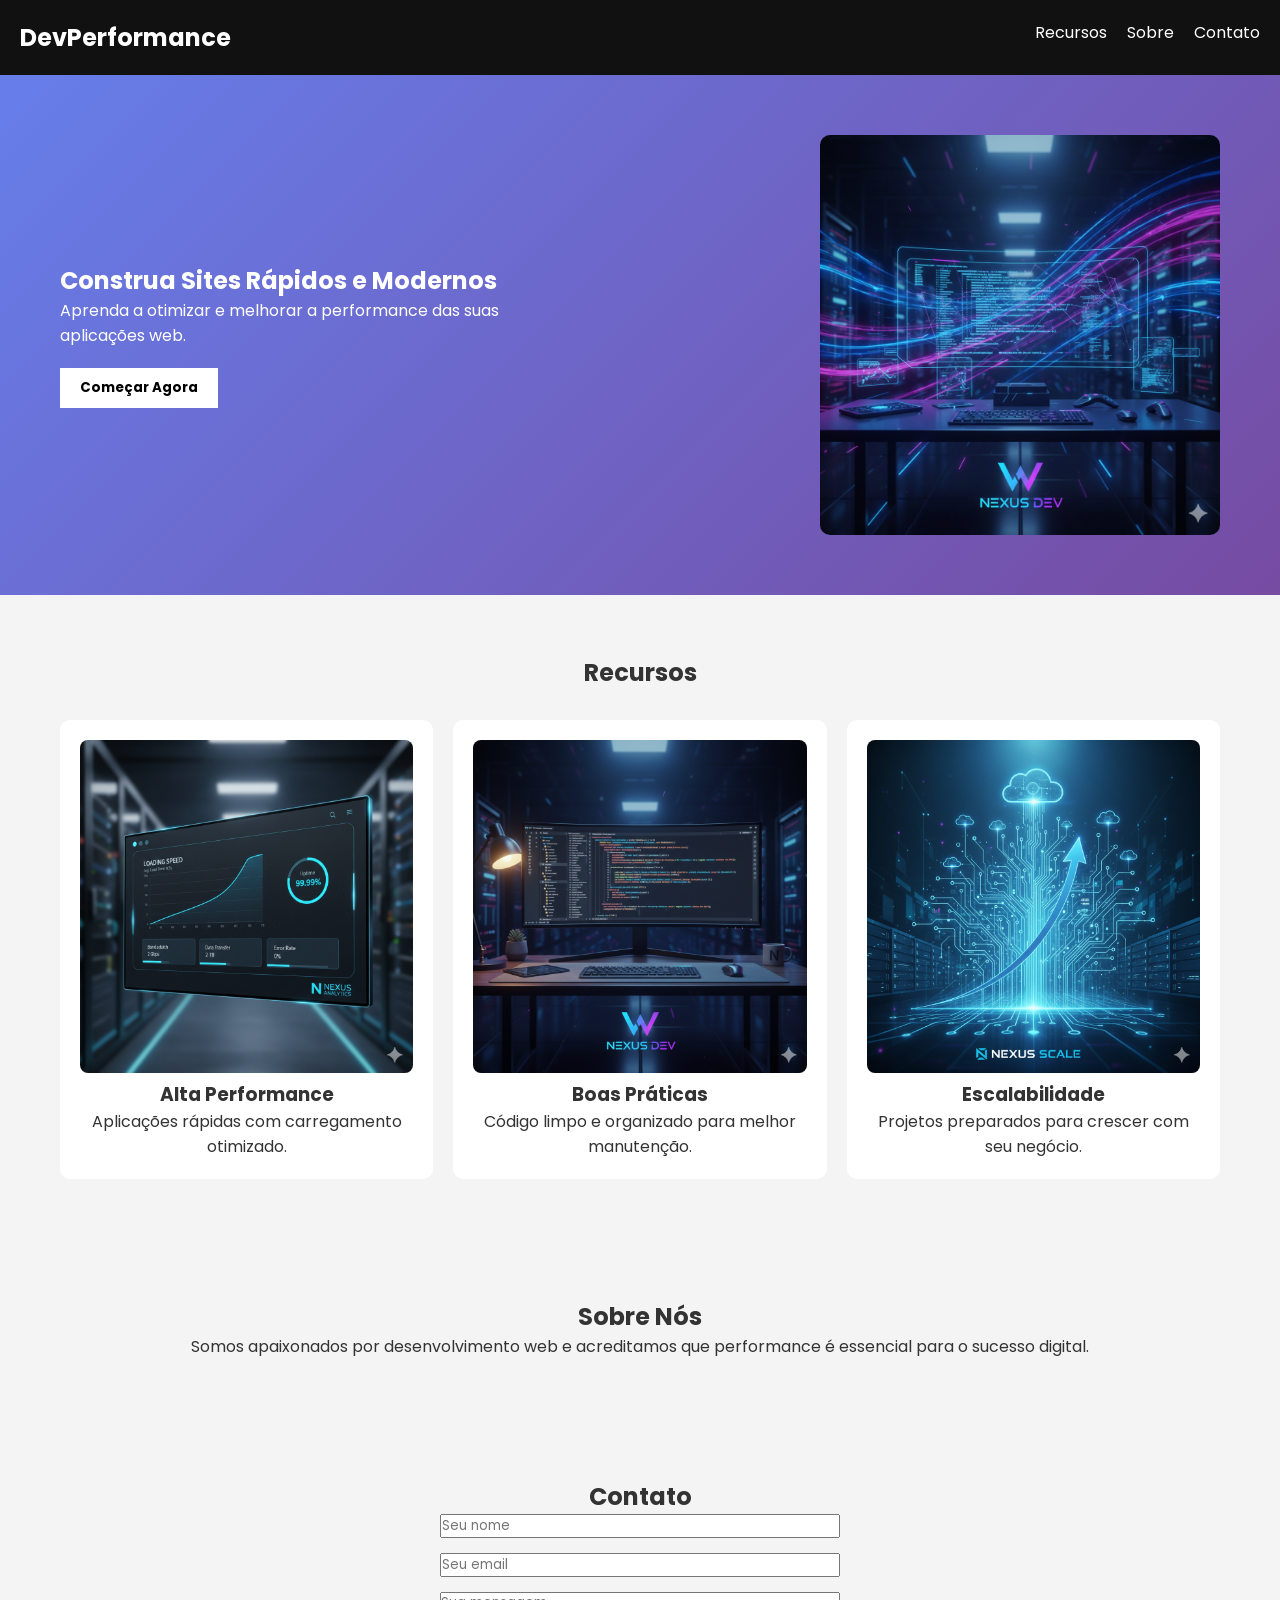
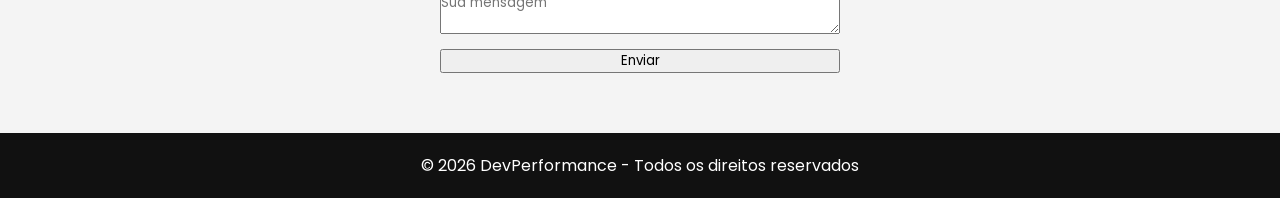
<file: landing-performance-antes/index.html>
<!DOCTYPE html>
<html lang="pt">
<head>
    <meta charset="UTF-8">
    <meta name="viewport" content="width=device-width, initial-scale=1.0">
    <title>DevPerformance</title>
    <link rel="stylesheet" href="style.css">
    <link href="https://fonts.googleapis.com/css2?family=Poppins:wght@300;500;700&display=swap" rel="stylesheet">
</head>
<body>

<header>
    <nav class="navbar">
        <h1>DevPerformance</h1>
        <ul>
            <li><a href="#features">Recursos</a></li>
            <li><a href="#about">Sobre</a></li>
            <li><a href="#contact">Contato</a></li>
        </ul>
    </nav>
</header>

<section class="hero">
    <div class="hero-content">
        <h2>Construa Sites Rápidos e Modernos</h2>
        <p>Aprenda a otimizar e melhorar a performance das suas aplicações web.</p>
        <button id="ctaBtn">Começar Agora</button>
    </div>
    <img src="imagens/hero.png" alt="Hero Image">
</section>

<section id="features" class="features">
    <h2>Recursos</h2>
    <div class="cards">
        <div class="card">
            <img src="imagens/feature1.png" alt="">
            <h3>Alta Performance</h3>
            <p>Aplicações rápidas com carregamento otimizado.</p>
        </div>
        <div class="card">
            <img src="imagens/feature2.png" alt="">
            <h3>Boas Práticas</h3>
            <p>Código limpo e organizado para melhor manutenção.</p>
        </div>
        <div class="card">
            <img src="imagens/feature3.png" alt="">
            <h3>Escalabilidade</h3>
            <p>Projetos preparados para crescer com seu negócio.</p>
        </div>
    </div>
</section>

<section id="about" class="about">
    <h2>Sobre Nós</h2>
    <p>Somos apaixonados por desenvolvimento web e acreditamos que performance é essencial para o sucesso digital.</p>
</section>

<section id="contact" class="contact">
    <h2>Contato</h2>
    <form>
        <input type="text" placeholder="Seu nome">
        <input type="email" placeholder="Seu email">
        <textarea placeholder="Sua mensagem"></textarea>
        <button type="submit">Enviar</button>
    </form>
</section>

<footer>
    <p>© 2026 DevPerformance - Todos os direitos reservados</p>
</footer>

<script src="script.js"></script>
</body>
</html>
</file>
<file: landing-performance-antes/style.css>
* {
    margin: 0;
    padding: 0;
    box-sizing: border-box;
    font-family: 'Poppins', sans-serif;
}

body {
    background: #f4f4f4;
    color: #333;
}

.navbar {
    display: flex;
    justify-content: space-between;
    padding: 20px;
    background: #111;
    color: white;
}

.navbar ul {
    list-style: none;
    display: flex;
    gap: 20px;
}

.navbar a {
    color: white;
    text-decoration: none;
}

.hero {
    display: flex;
    align-items: center;
    justify-content: space-between;
    padding: 60px;
    background: linear-gradient(135deg, #667eea, #764ba2);
    color: white;
}

.hero img {
    width: 400px;
    border-radius: 10px;
}

.hero-content {
    max-width: 500px;
}

.hero button {
    margin-top: 20px;
    padding: 10px 20px;
    background: #fff;
    border: none;
    cursor: pointer;
    font-weight: bold;
}

.features {
    padding: 60px;
    text-align: center;
}

.cards {
    display: flex;
    gap: 20px;
    margin-top: 30px;
}

.card {
    background: white;
    padding: 20px;
    border-radius: 10px;
    flex: 1;
}

.card img {
    width: 100%;
    border-radius: 8px;
}

.about, .contact {
    padding: 60px;
    text-align: center;
}

.contact form {
    display: flex;
    flex-direction: column;
    gap: 15px;
    max-width: 400px;
    margin: auto;
}

footer {
    background: #111;
    color: white;
    text-align: center;
    padding: 20px;
}
</file>
